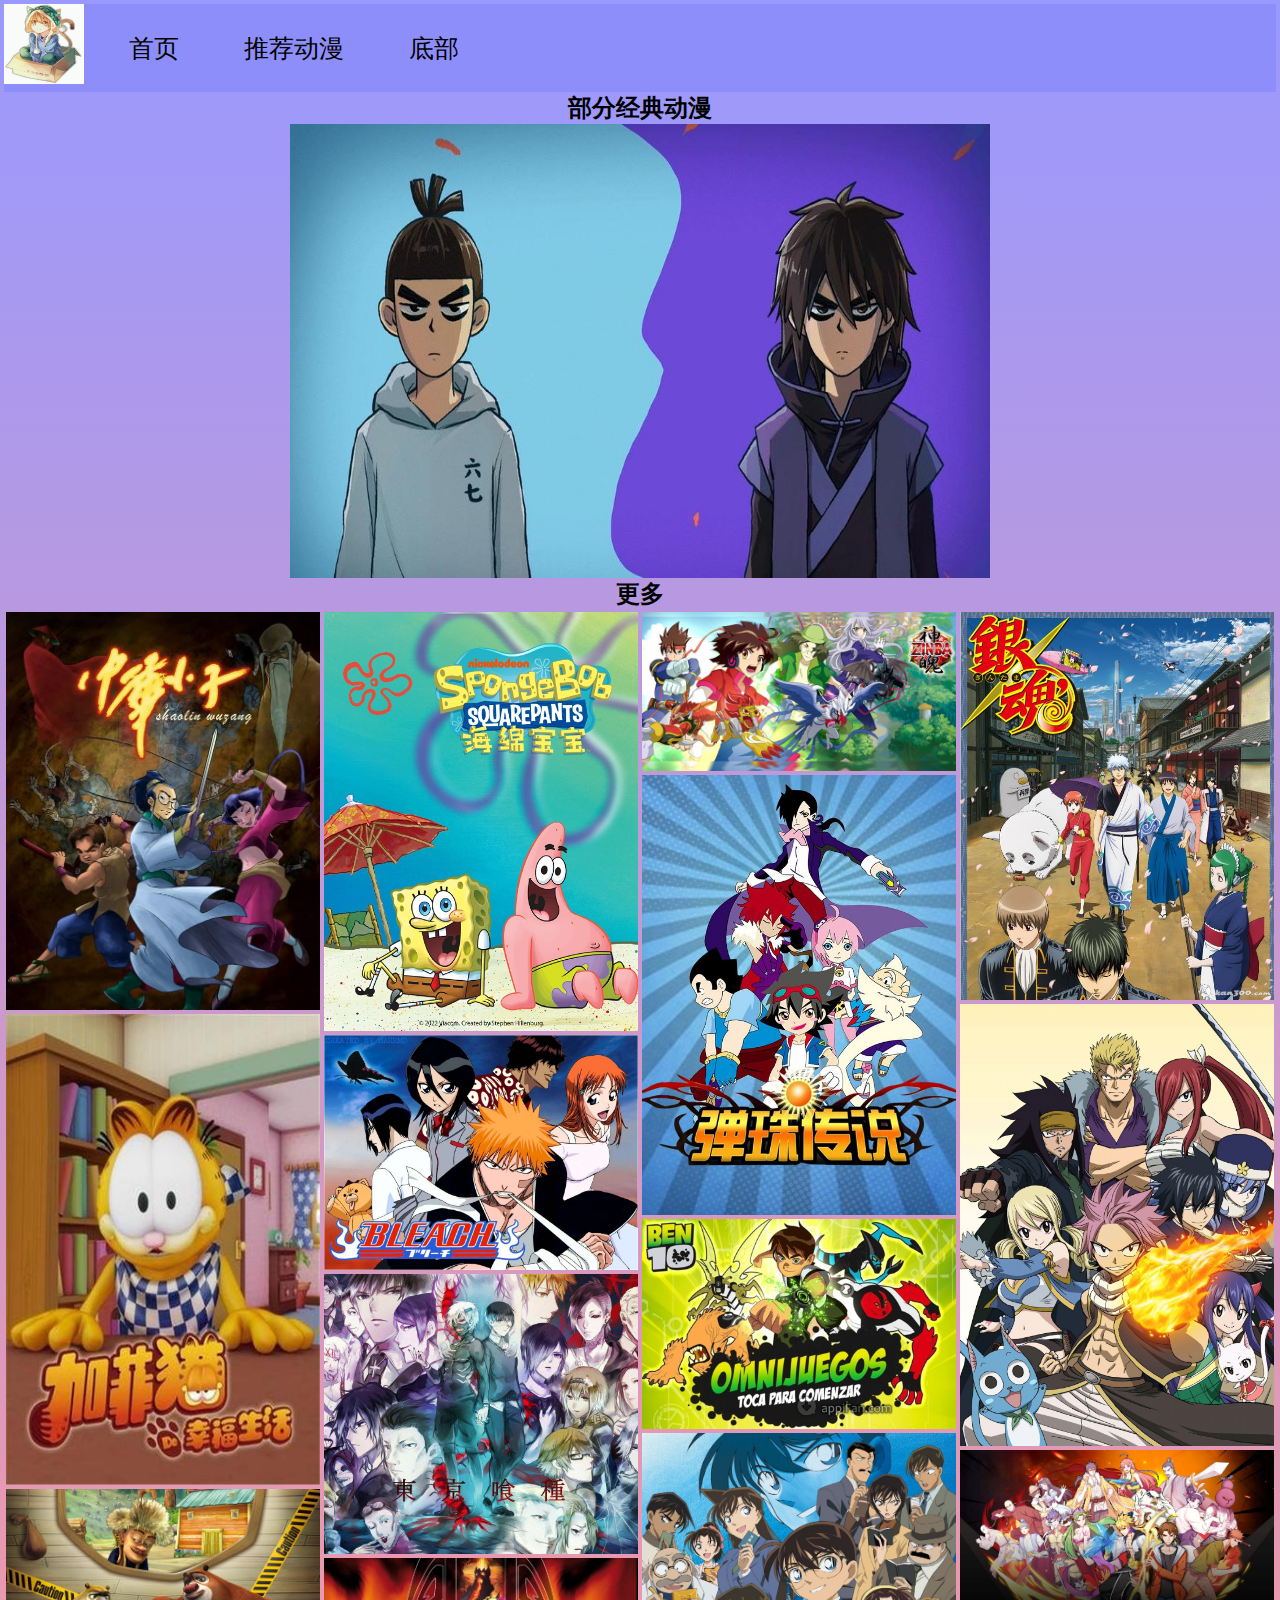
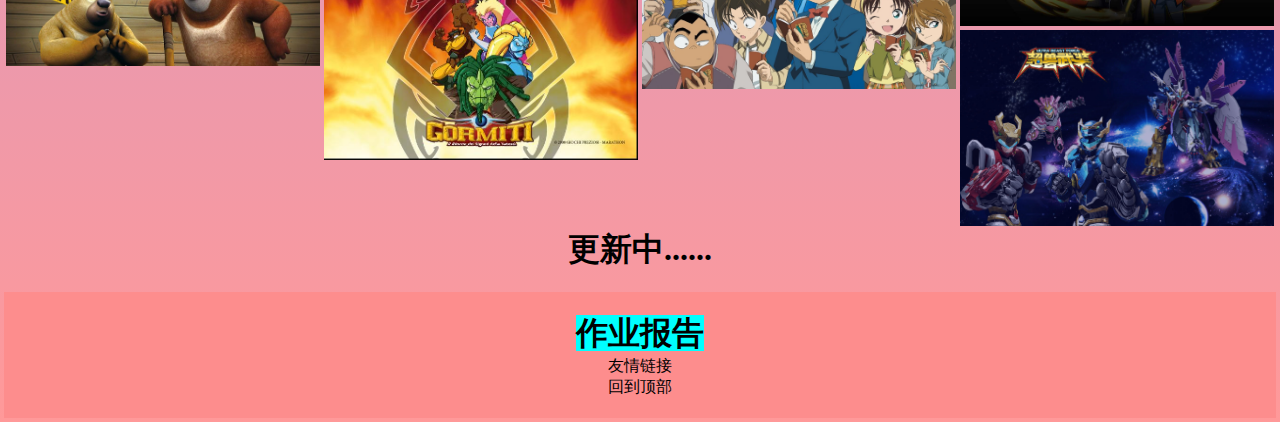
<file: project/index.html>
<!DOCTYPE html>
<html lang="en">
<head>
    <meta charset="utf-8">
    <meta name="viewport" content="width=device-width, initial-scale=1">
    <link rel="stylesheet" href="zhuye.css">
    <title>好康的动漫</title>
    <link rel="shortcut icon" href="sucai/bttp.png">
</head>
<body>
  <div class="header" id="dingbu">
    <a href="index.html"><h1><img src="sucai/logo.jpeg" width="80px" height="80px"></h1></a>
    <div class="nav">
      <ul>
        <li><a href="index.html">首页</a></li>
        <li><a href="gm.html">推荐动漫</a>
          <ul class="nav-content">
            <li><a href="gm.html">国漫</a></li>
            <li><a href="rm.html">日漫</a></li>
            <li><a href="mm.html">美漫</a></li>
          </ul>
        </li>
        <li><a href="#dibu">底部</a></li>
      </ul>
    </div>
  </div>
  <h2 style="text-align: center;">部分经典动漫</h2>
  <div id="tv" class="gdtp">
    <div id="screen">
      <img src="sucai/gdtp/1.jpeg" width="700" height="454">
      <img src="sucai/gdtp//2.jpeg" width="700" height="454">
      <img src="sucai/gdtp//3.jpg" width="700" height="454">
      <img src="sucai/gdtp//4.jpg" width="700" height="454">
      <img src="sucai/gdtp//5.png" width="700" height="454">
      <img src="sucai/gdtp//6.png" width="700" height="454">
      <img src="sucai/gdtp//7.jpeg" width="700" height="454">
      <img src="sucai/gdtp//8.png" width="700" height="454">
      <img src="sucai/gdtp//9.jpeg" width="700" height="454">
      <img src="sucai/gdtp//10.jpg" width="700" height="454">
      <img src="sucai/gdtp//11.jpg" width="700" height="454">
      <img src="sucai/gdtp//12.jpeg" width="700" height="454">
    </div>
  </div>
  <h2 style="text-align:center">更多</h2>
  <div class="masonry">
    <div class="item">
      <img src="sucai/img/zhxz.jpeg">
    </div>
    <div class="item">
      <img src="sucai/img/jfmdxfsh.jpeg">
    </div>
    <div class="item">
      <img src="sucai/img/xcm.jpeg">
    </div>
    <div class="item">
      <img src="sucai/img/hmbb.jpg">
    </div>
    <div class="item">
      <img src="sucai/img/ss.jpg">
    </div>
    <div class="item">
      <img src="sucai/img/djcz.jpeg">
    </div>
    <div class="item">
      <img src="sucai/img/gmdzs.jpeg">
    </div>
    <div class="item">
      <img src="sucai/img/sp.jpg">
    </div>
    <div class="item">
      <img src="sucai/img/dzcs.jpeg">
    </div>
    <div class="item">
      <img src="sucai/img/snhk.jpeg">
    </div>
    <div class="item">
      <img src="sucai/img/mztkn.jpeg">
    </div>
    <div class="item">
      <img src="sucai/img/yh.jpg">
    </div>
    <div class="item">
      <img src="sucai/img/yjdwb.jpeg">
    </div>
    <div class="item">
      <img src="sucai/img/swglxh.jpeg">
    </div>
    <div class="item">
      <img src="sucai/img/cswz.jpeg">
    </div>
  </div>
  <h1 style="text-align: center;">更新中......</h1>
  <div class="footer" id="dibu">
    <h1><a style="color: black; background-color: aqua;" href="zybg.html">作业报告</a></h1>
    <p><a style="color: black;" href="https://www.bilibili.com/anime/?spm_id_from=333.1007.0.0">友情链接</a></p>
    <p><a style="color: black;" href="#dingbu">回到顶部</a></p>
  </div>
</body>
</html>
</file>
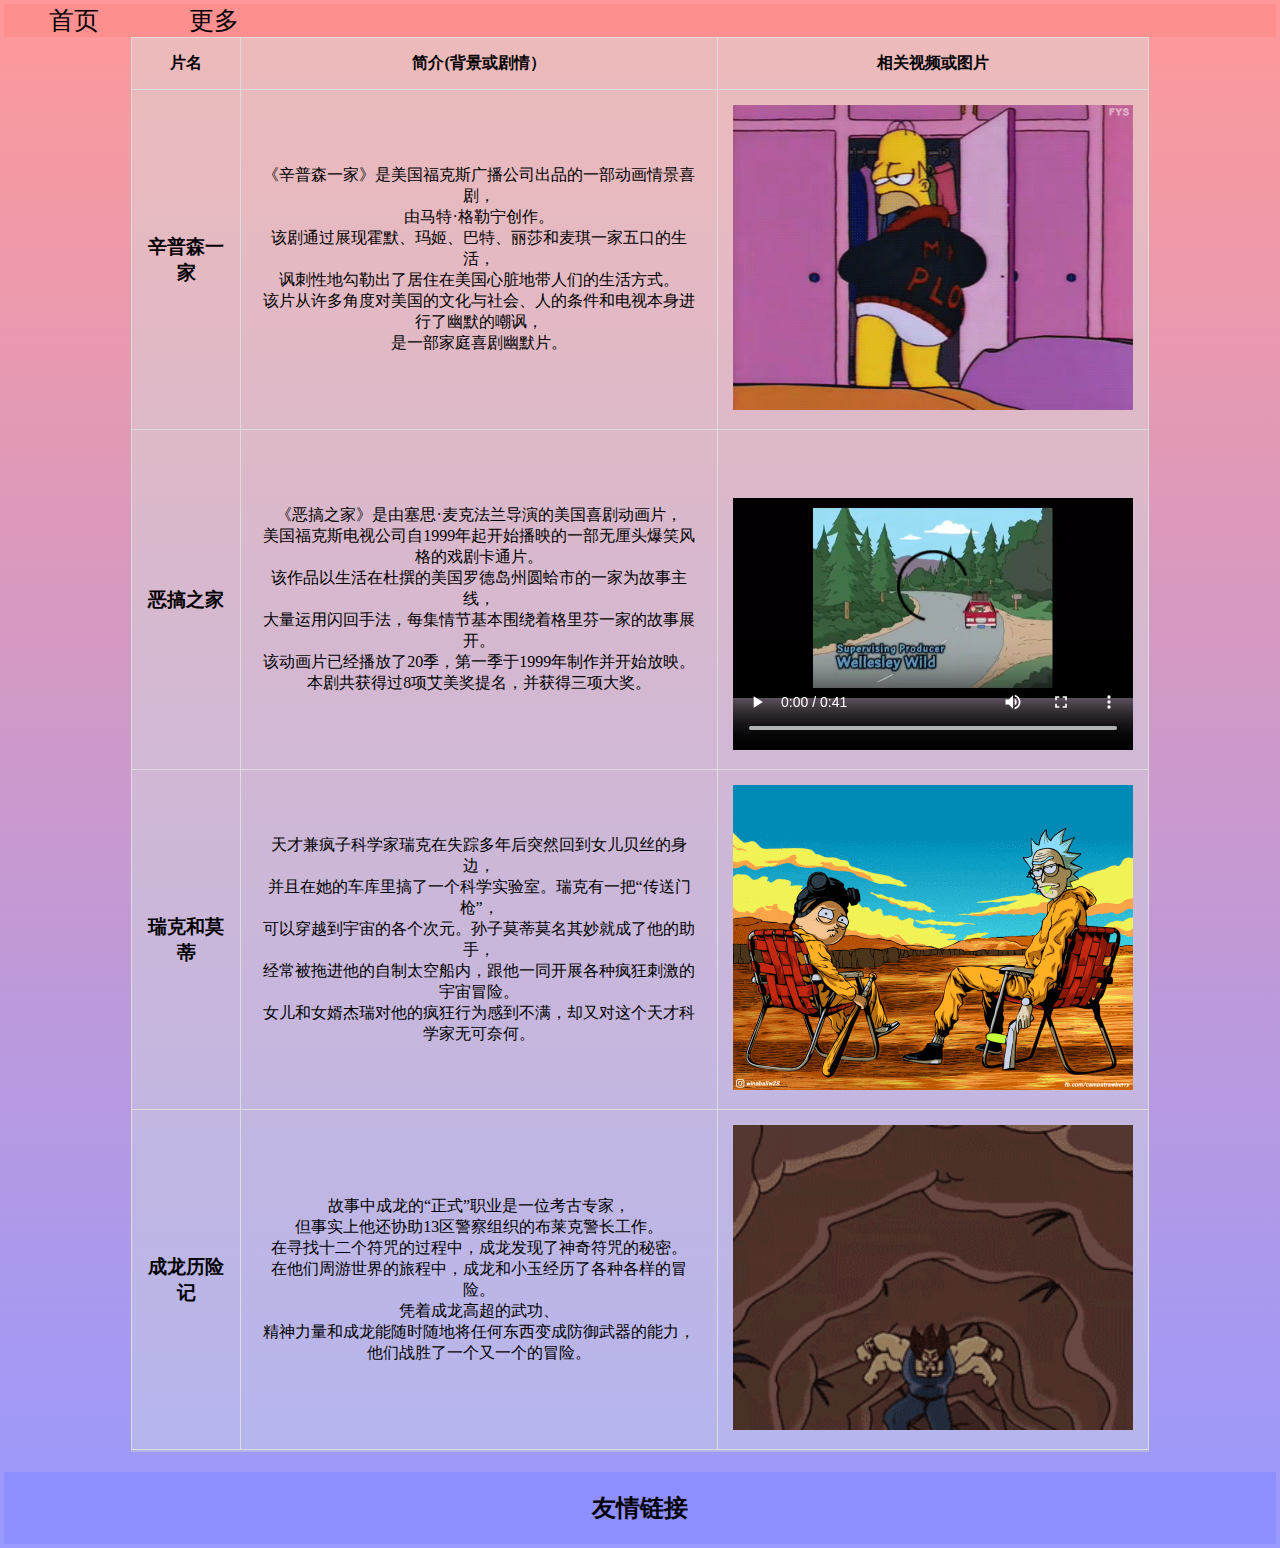
<file: project/mm.html>
<!DOCTYPE html>
<html lang="en">
<head>
    <meta charset="utf-8">
    <meta name="viewport" content="width=device-width, initial-scale=1">
    <link rel="stylesheet" href="mm.css">
    <title>动漫简介-美漫</title>
    <link rel="shortcut icon" href="sucai/bttp.png">
</head>
<body>
  <div class="header" id="dingbu">
    <div class="nav">
      <ul>
        <li><a href="index.html">首页</a></li>
        <li><a href="gm.html">更多</a>
          <ul class="nav-content">
            <li><a href="gm.html">国漫</a></li>
            <li><a href="rm.html">日漫</a></li>
          </ul>
        </li>
      </ul>
    </div>
  </div>
  <div class="main">
    <table>
        <tr>
          <th>片名</th>
          <th>简介(背景或剧情）</th>
          <th>相关视频或图片</th>
        </tr>
        <tr>
          <td><h3>辛普森一家</h3></td>
          <td>《辛普森一家》是美国福克斯广播公司出品的一部动画情景喜剧，<br>
            由马特·格勒宁创作。<br>
            该剧通过展现霍默、玛姬、巴特、丽莎和麦琪一家五口的生活，<br>
            讽刺性地勾勒出了居住在美国心脏地带人们的生活方式。<br>
            该片从许多角度对美国的文化与社会、人的条件和电视本身进行了幽默的嘲讽，<br>
            是一部家庭喜剧幽默片。</td>
          <td><img src="sucai/ziyesucai/xpsyj.gif" width="400px" height="305px"></td>
        </tr>
        <tr>
          <td><h3>恶搞之家</h3></td>
          <td>《恶搞之家》是由塞思·麦克法兰导演的美国喜剧动画片，<br>
            美国福克斯电视公司自1999年起开始播映的一部无厘头爆笑风格的戏剧卡通片。<br>
            该作品以生活在杜撰的美国罗德岛州圆蛤市的一家为故事主线，<br>
            大量运用闪回手法，每集情节基本围绕着格里芬一家的故事展开。<br>
            该动画片已经播放了20季，第一季于1999年制作并开始放映。<br>
            本剧共获得过8项艾美奖提名，并获得三项大奖。</td>
          <td><video width="400px" height="305px" controls="controls" autoplay="autoplay">
            <source src="sucai/ziyesucai/egzj.mp4" type="video/mp4" />
          </video></td>
        </tr>
        <tr>
          <td><h3>瑞克和莫蒂</h3></td>
          <td>天才兼疯子科学家瑞克在失踪多年后突然回到女儿贝丝的身边，<br>
            并且在她的车库里搞了一个科学实验室。瑞克有一把“传送门枪”，<br>
            可以穿越到宇宙的各个次元。孙子莫蒂莫名其妙就成了他的助手，<br>
            经常被拖进他的自制太空船内，跟他一同开展各种疯狂刺激的宇宙冒险。<br>
            女儿和女婿杰瑞对他的疯狂行为感到不满，却又对这个天才科学家无可奈何。</td>
          <td><img src="sucai/ziyesucai/rkhmd.gif" width="400px" height="305px"></td>
        </tr>
        <tr>
          <td><h3>成龙历险记</h3></td>
          <td>故事中成龙的“正式”职业是一位考古专家，<br>
            但事实上他还协助13区警察组织的布莱克警长工作。<br>
            在寻找十二个符咒的过程中，成龙发现了神奇符咒的秘密。<br>
            在他们周游世界的旅程中，成龙和小玉经历了各种各样的冒险。<br>
            凭着成龙高超的武功、<br>
            精神力量和成龙能随时随地将任何东西变成防御武器的能力，<br>
            他们战胜了一个又一个的冒险。</td>
          <td><img src="sucai/ziyesucai/cllxj.gif" width="400px" height="305px"></td>
        </tr>
      </table>
  </div>
  <div class="footer" id="dibu">
    <h2><a style="color: black;" href="https://www.bilibili.com/anime/?spm_id_from=333.1007.0.0">友情链接</a></h2>
  </div>
</body>
</html>
</file>
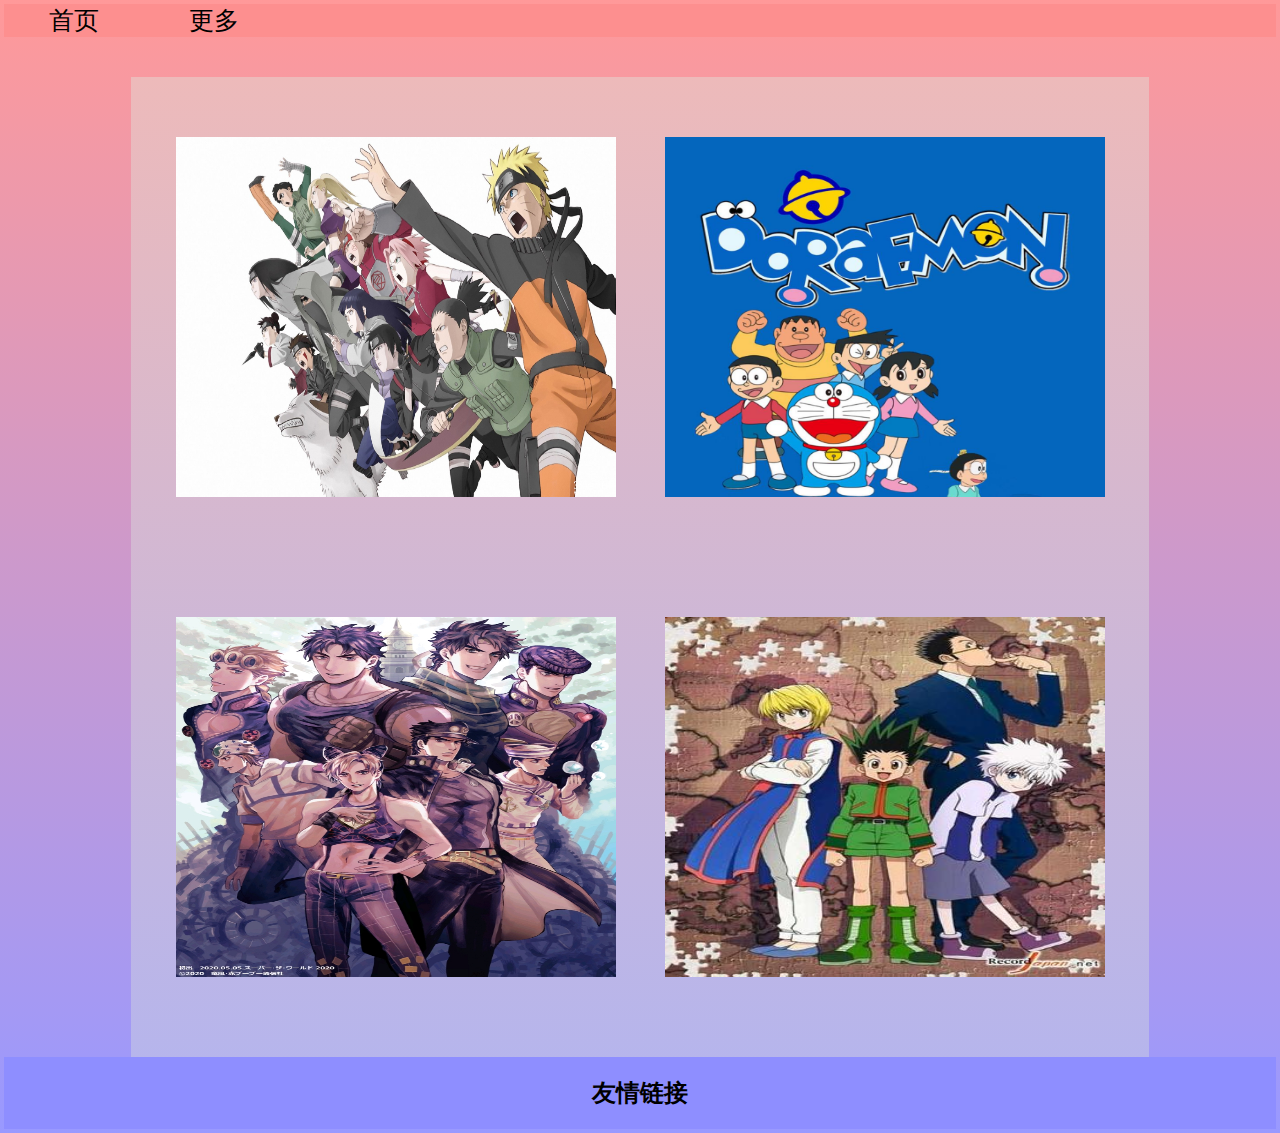
<file: project/rm.html>
<!DOCTYPE html>
<html lang="en">
<head>
    <meta charset="utf-8">
    <meta name="viewport" content="width=device-width, initial-scale=1">
    <link rel="stylesheet" href="rm.css">
    <title>动漫简介-日漫</title>
    <link rel="shortcut icon" href="sucai/bttp.png">
</head>
<body>
  <div class="header" id="dingbu">
    <div class="nav">
      <ul>
        <li><a href="index.html">首页</a></li>
        <li><a href="mm.html">更多</a>
          <ul class="nav-content">
            <li><a href="mm.html">美漫</a></li>
            <li><a href="gm.html">国漫</a></li>
          </ul>
        </li>
      </ul>
    </div>
  </div>
  <div class="main">
    <div class="box">
      <div class="box-img">
        <img src="sucai/ziyesucai/hyrz.jpg" width="400px" height="300px">
      </div>
      <div class="box-text">
        <div>
          <h2>火影忍者</h2>
          <p>鸣人从小十分孤独，木叶村村民把他当成九尾的化身，当他是怪物看待。一晃十多年过去了， 鸣人考入了木叶村的忍者学校，结识了伙伴佐助和小樱。佐助是宇智波一族的末裔，当他还是小孩的时候他的哥哥——一个拥有强大实力的忍者将他们家族的人都杀死了，然后投靠了一直想集齐尾兽的晓组织，佐助从小就发誓要杀死哥哥，为家族报仇。鸣人他们在忍者学校得到了卡卡西老师的精心指点，在他的帮助下去迎接成长中的一次又一次挑战！
            不久之后，在卡卡西老师的带领下，鸣人与佐助、小樱一起踏上了修行之路。等待他们的将是无穷无尽的艰险挑战，而鸣人等人也在这生与死的较量中逐渐成长起来。</p>
        </div>
      </div>
    </div>
    <div class="box">
      <div class="box-img">
        <img src="sucai/ziyesucai/dlam.jpeg" width="400px" height="300px">
      </div>
      <div class="box-text">
        <div>
          <h2>哆啦A梦</h2>
          <p>叙述了一只来自22世纪的猫型机器人——哆啦A梦，受主人野比世修的托付，回到20世纪，借助从四维口袋里拿出来的各种未来道具，来帮助世修的高祖父——小学生野比大雄化解身边的种种困难问题，以及生活中和妈妈野比玉子、身边的小伙伴静香、胖虎、小夫发生的轻松幽默搞笑感人的故事。</p>
        </div>
      </div>
    </div>
    <div class="box">
      <div class="box-img">
        <img src="sucai/ziyesucai/jojo.jpg" width="400px" height="300px">
      </div>
      <div class="box-text">
        <div>
          <h2>jojo的奇妙冒险</h2>
          <p>在古代墨西哥繁盛一时的太阳的子民阿兹特克，他们流传着一枚奇妙的「石鬼面」。
            那是一枚奇迹的面具，能让人拥有一种力量，能获得永远的生命并成为真正的掌控者。然而从某个时候开始，就从历史中消失了踪影。
            时光飞逝，来到了19世纪后叶。在这个人们的思想与生活产生激烈变化的时代，乔纳森·乔斯达与迪奥·布兰度相遇。二人一同渡过了少年时代到青年时代，最后因为「石鬼面」，而步上了奇特怪异的命运。</p>
        </div>
      </div>
    </div>
    <div class="box">
      <div class="box-img">
        <img src="sucai/ziyesucai/qzlr.jpeg" width="400px" height="300px">
      </div>
      <div class="box-text">
        <div>
          <h2>全职猎人</h2>
          <p>主人公小杰从小在鲸鱼岛长大，与米特阿姨和阿婆相依为伴。性格开朗的他，有着能与动物沟通的灵性。因为无父无母，小杰将米特阿姨当成自己的生母爱着。
            直到9岁那年，小杰在森林里被一位青年男子搭救。从他口中小杰得知自己的父亲还活着而且职业是猎人。在说服米特阿姨之后，小杰独自踏上了寻父的征程。然而世界那么大，在茫茫人海中找到父亲谈何容易?
            于是小杰决定成为猎人，从这里开始找寻他父亲的踪迹。靠着这种信念他开始了冒险旅途，并在旅途当中结交好友，不断成长，从而引发了后面的所有故事，展现出全职猎人世界的精彩。</p>
        </div>
      </div>
    </div>
  </div>
  <div class="footer" id="dibu">
    <h2><a style="color: black;" href="https://www.bilibili.com/anime/?spm_id_from=333.1007.0.0">友情链接</a></h2>
  </div>
</body>
</html>
</file>
<file: project/zhuye.css>
* {
    padding: 0;
    margin: 0;
    box-sizing: border-box;
    text-decoration: none;
    align-items: center;
}
body {
    margin: 4px;
    background: linear-gradient(#99f,#f99);
}
.header {
    position: relative;
    top: 0;
    left: 0;
    right: 0;
    display: flex;
    z-index: 1000;
    background-color: rgb(142, 142, 251);
}
.nav ul {
    display: flex;
}
.nav ul li {
    width: 140px;
    list-style: none;
    text-align: center;
}
.nav ul li a {
    width: 140px;
    font-size: 25px;
    color: black;
}
.nav ul li a:hover {
    display: block;
    background-color: rgb(250, 196, 196);
    color: white;
}
.nav ul li ul {
    position: absolute;
    display: none;
    width: 140px;
}
.nav ul li ul li {
    background-color: rgb(188, 188, 254);
}
.nav ul li ul li a:hover {
    color: white;
}
.nav ul li ul li:hover {
    background-color: rgb(250, 196, 196);
}
.nav ul li:hover ul {
    display: block;
}
.gdtp {
    margin: auto;
}
#screen {
    width: 9999px;
    height: 9999px;
    animation: 48s gdtp infinite;
}
#screen img{
    float: left;
}
#tv {
    width: 700px;
    height: 454px;
    overflow: hidden;
}
@keyframes gdtp {
    0%{}
    2%{transform: translateX(0);}
    8.3%{transform: translateX(-700px);}
    16.6%{transform: translateX(-1400px);}
    24.9%{transform: translateX(-2100px);}
    33.2%{transform: translateX(-2800px);}
    41.5%{transform: translateX(-3500px);}
    49.8%{transform: translateX(-4200px);}
    58.1%{transform: translateX(-4900px);}
    66.4%{transform: translateX(-5600px);}
    74.7%{transform: translateX(-6300px);}
    83%{transform: translateX(-7000px);}
    91.3%{transform: translateX(-7700px);}
    100%{transform: translateX(-8400px);}
}
.masonry {
    column-count: 4;
    column-gap: 0;
}
.item {
    padding: 2px;
}
.item img {
    display: block;
    width: 100%;
    height: auto;
    transition: all 0.7s;
}
.footer {
    padding: 20px;
    position: relative;
    text-align: center;
    background: rgb(253, 141, 141);
    margin-top: 20px;
}
</file>
<file: project/mm.css>
* {
    padding: 0;
    margin: 0;
    box-sizing: border-box;
    text-decoration: none;
    align-items: center;
}
body {
    margin: 4px;
    background: linear-gradient(#f99,#99f);
}
.header {
    position: relative;
    top: 0;
    left: 0;
    right: 0;
    display: flex;
    z-index: 1000;
    background-color: rgb(253, 143, 143);
}
.nav ul {
    display: flex;
}
.nav ul li {
    width: 140px;
    list-style: none;
    text-align: center;
}
.nav ul li a {
    width: 140px;
    font-size: 25px;
    color: black;
}
.nav ul li a:hover {
    display: block;
    background-color: rgb(193, 193, 255);
    color: white;
}
.nav ul li ul {
    position: absolute;
    display: none;
    width: 140px;
}
.nav ul li ul li {
    background-color: pink;
}
.nav ul li ul li a:hover {
    color: white;
}
.nav ul li ul li:hover {
    background-color: pink;
}
.nav ul li:hover ul {
    display: block;
}
.main {
    background: linear-gradient(rgb(237, 186, 186),rgb(181, 181, 237));
    margin: 0 auto;
    width: 80%;
    height: 1415px;
    text-align: center;
}
table, td, th {  
    border: 1px solid #ddd;
}
table {
    border-collapse: collapse;
    width: 100%;
}
th, td {
    padding: 15px;
}
@media only screen and (max-width: 700px) {
    img {
      width: 50%;
    }
    video {
        width: 50%;
    }
}
.footer {
    padding: 20px;
    position: relative;
    text-align: center;
    background: rgb(142, 142, 255);
    margin-top: 20px;
}
</file>
<file: project/rm.css>
* {
    padding: 0;
    margin: 0;
    box-sizing: border-box;
    text-decoration: none;
    align-items: center;
}
body {
    margin: 4px;
    background: linear-gradient(#f99,#99f);
}
.header {
    position: relative;
    top: 0;
    left: 0;
    right: 0;
    display: flex;
    z-index: 1000;
    background-color: rgb(253, 143, 143);
}
.nav ul {
    display: flex;
}
.nav ul li {
    width: 140px;
    list-style: none;
    text-align: center;
}
.nav ul li a {
    width: 140px;
    font-size: 25px;
    color: black;
}
.nav ul li a:hover {
    display: block;
    background-color: rgb(193, 193, 255);
    color: white;
}
.nav ul li ul {
    position: absolute;
    display: none;
    width: 140px;
}
.nav ul li ul li {
    background-color: pink;
}
.nav ul li ul li a:hover {
    color: white;
}
.nav ul li ul li:hover {
    background-color: pink;
}
.nav ul li:hover ul {
    display: block;
}
.main {
    position: relative;
    top: 40px;
    display: flex;
    flex-direction: row;
    flex-wrap: wrap;
    background: linear-gradient(rgb(237, 186, 186),rgb(181, 181, 237));
    margin: 0 auto;
    width: 80%;
    height: 1000px;
    padding: 20px;
    text-align: center;
}
.main .box {
    position: relative;
    width: 50%;
    height: 400px;
    overflow: hidden;
}
.main .box:hover {
    z-index: 1000;
    cursor: pointer;
}
.main .box .box-img {
    position: absolute;
    left: 0;
    top: 0;
    width: 100%;
    height: 100%;
}
.main .box .box-img::before {
    content: "";
    position: absolute;
    left: 25px;
    top: 0;
    width: 90%;
    height: 90%;
    background: linear-gradient(to top,black,transparent);
    z-index: 1000;
    opacity: 0;
    transition: 0.5s;
}
.main .box:hover .box-img::before {
    opacity: 1;
}
.main .box .box-img img {
    position: absolute;
    left: 25px;
    top: 0;
    width: 90%;
    height: 90%;
}
.main .box .box-text {
    position: absolute;
    top: 0;
    left: 0;
    width: 90%;
    height: 90%;
    padding: 35px;
    display: flex;
    align-items: flex-end;
    color: white;
    z-index: 1001;
}
.main .box .box-text h2 {
    transform: translateY(2000px);
    transition: 0.5s;
}
.main .box:hover .box-text h2 {
    transform: translateY(0);
    transition-delay: 0.05s;
}
.main .box .box-text p {
    transform: translateY(2000px);
    transition: 0.5s;
}
.main .box:hover .box-text p {
    transform: translateY(0);
    transition-delay: 0.1s;
}
.footer {
    padding: 20px;
    position: relative;
    text-align: center;
    background: rgb(142, 142, 255);
    margin-top: 20px;
}
</file>
